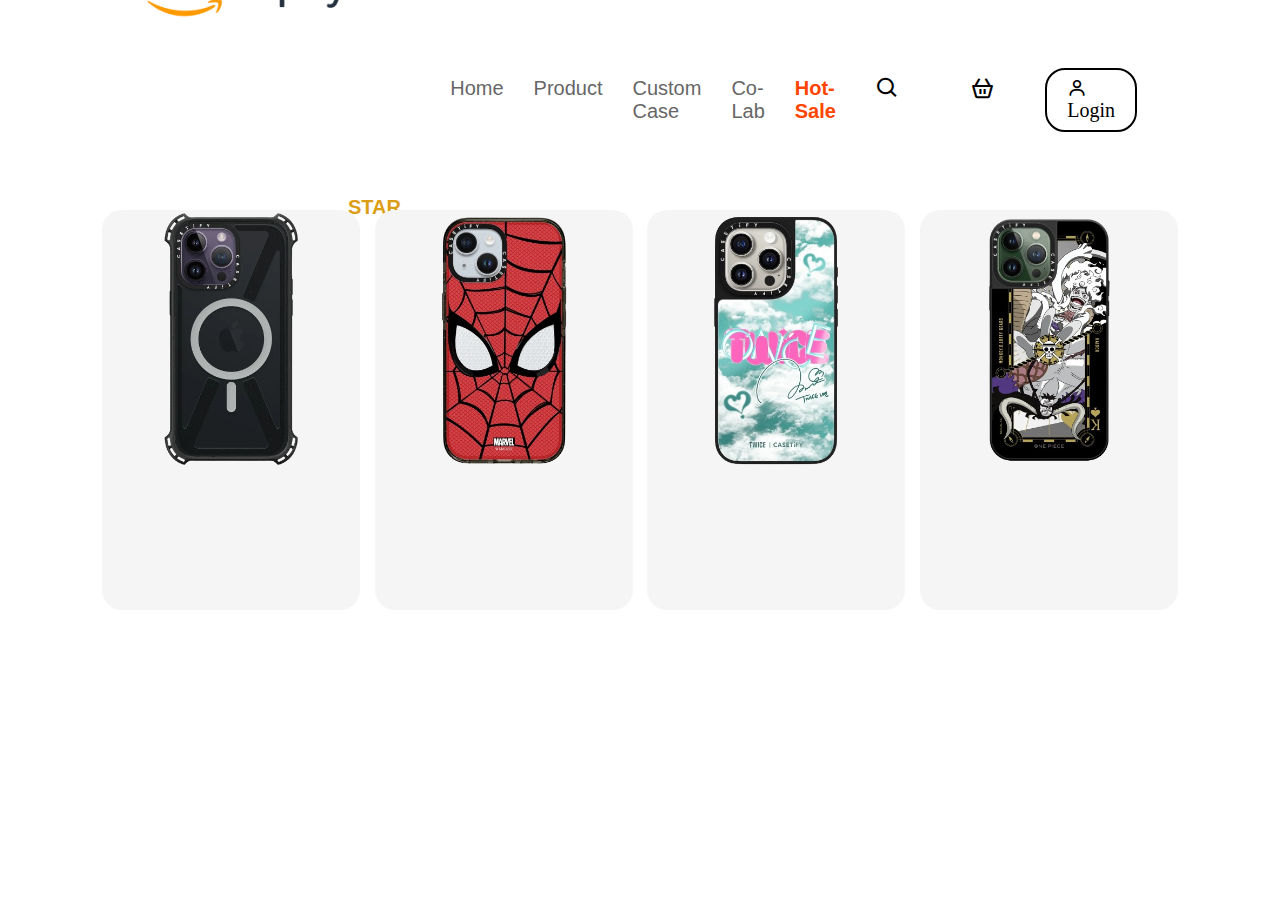
<file: project web508/index.html>
<!DOCTYPE html>
<html lang="en">
<head>
    <meta charset="UTF-8">
    <meta name="viewport" content="width=device-width, initial-scale=1.0">
    <title>KanStar 47</title> 
    <link rel="stylesheet" href="style.css">
    <link rel="icon" href="image/logomain2.png">
    <link rel="stylesheet" href="https://unpkg.com/boxicons@2.0.7/css/boxicons.min.css">
</head>
<body>
    <nav>
        <div class="logo">
            <img src="image/logo2.png" alt="">
            <span>By Kan Star</span> 
        </div>
        <ul class="nav-menu">
            <li><a href="#">Home</a></li>
            <li><a href="#">Product</a></li>
            <li><a href="#">Custom Case</a></li>
            <li><a href="#">Co-Lab</a></li>
            <li><a href="#">Hot-Sale</a></li>
        </ul>
        <ulul class="nav-right">
            <li><i class="bx bx-search"></i></li>
            <li class="cart"><i class="bx bx-basket"></i></li>
            <li><a href="#"><i class="bx bx-user"> Login</i></a></li>
        </ulul>
    </nav>
    <main>
        <div class="item">
            <img src="image/custom case.png" alt="">
            <div class="data">
                <p>
                    <strong>Custom Case</strong> 
                    <small class="price">2190.00 บาท</small><br>
                    <small>Casetify Custom Magsafe Bounce</small>
                    <small class="price-full">ราคาปกติ <s>2490.00</s> บาท</small>
                </p>
                <p>
                    <strong>Series</strong>
                    <p class="in-4">
                        <span class="active">Iphone14 Promax</span>
                        <span>Iphone14 Pro</span>
                        <span>Iphone14 Plus</span>
                        <span>Iphone14 Normal</span>
                    </p>
                </p>
                <p>
                    <strong>Coler</strong>
                    <p class="in">
                        <span class="active"></span>
                        <span></span>
                        <span></span>
                    </p>
                </p>
                <button class="add">Add-Cart</button>
                <button>Buy-New</button>
            </div>
        </div>
        <div class="item">
            <img src="image/spiderman case.png" alt="">
            <div class="data">
                <p>
                    <strong>Spiderman Case</strong> 
                    <small class="price">2,099.00 บาท</small><br>
                    <small>Spider-Man Mask Case Limited </small>
                    <small class="price-full">ราคาปกติ <s>4,690.00</s> บาท</small>
                </p>
                <p>
                    <strong>Series</strong>
                    <p class="in-4">
                        <span class="active">Iphone15 Plus</span>
                        <span>Iphone15 Normal</span>
                        <span>Iphone14 Plus</span>
                        <span>Iphone14 Normal</span>
                    </p>
                </p>
                <p>
                    <strong>Coler</strong>
                    <p class="in-4-4">
                        <span class="active"></span>
                        <span></span>
                        <span></span>
                    </p>
                </p>
                <button class="add">Add-Cart</button>
                <button>Buy-New</button>
            </div>
        </div>
        <div class="item">
            <img src="image/twice case.png" alt="">
            <div class="data">
                <p>
                    <strong>Twice Case</strong> 
                    <small class="price">2290.00 บาท</small><br>
                    <small>ONCE & TWICE Signature Case</small>
                    <small class="price-full">ราคาปกติ <s>2890.00</s> บาท</small>
                </p>
                <p>
                    <strong>Series</strong>
                    <p class="in-4">
                        <span class="active">Iphone15 Promax</span>
                        <span>Iphone15 Pro</span>
                        <span>Iphone15 Plus</span>
                        <span>Iphone15 Normal</span>
                    </p>
                </p>
                <p>
                    <strong>Coler</strong>
                    <p class="in">
                        <span class="active"></span>
                        <span></span>
                        <span></span>
                    </p>
                </p>
                <button class="add">Add-Cart</button>
                <button>Buy-New</button>
            </div>
        </div>
        <div class="item">
            <img src="image/Luffy case.png" alt="">
            <div class="data">
                <p>
                    <strong>Luffy Case</strong> <!-- สินค้าชิ้นที่ 4 -->
                    <small class="price">1999.00 บาท</small><br>
                    <small>Luffy & Kaidou Case</small>
                    <small class="price-full">ราคาปกติ <s>2290.00</s> บาท</small>
                </p>
                <p>
                    <strong>Capacity</strong>
                    <p class="in-4">
                        <span class="active">Iphone13 Promax</span>
                        <span>Iphone13 Pro</span>
                        <span>Iphone13 Normal</span>
                        <span>Iphone13 Mini</span>
                    </p>
                </p>
                <p>
                    <strong>Coler</strong>
                    <p class="in-4-4">
                        <span class="active"></span>
                        <span></span>
                        <span></span>
                    </p>
                </p>
                <button class="add">Add-Cart</button>
                <button>Buy-New</button>
            </div>
        </div>
        </div>

        <div class="cart-field">

        </div>

    </main>

    

    <script src="script.js"></script>
</body>
</html>
</file>
<file: project web508/style.css>
* {
    padding: 0;
    margin: 0;
    box-sizing: border-box;
    font-family: sans-serif;
}

nav {
    width: 80%;
    height: 40px;
    background: white;
    margin: 80px auto;
    display: flex;
    align-items: center;
    justify-content: space-between;
}

.logo {
    width: 30%;
}

.logo img {
    width: 220px;
    float: left;
}

.logo span {
    text-transform: uppercase;
    color: rgb(221, 158, 23);
    font-weight: bold;
    line-height: 215px;
    font-size: 20px;
    margin-left: 10px;
}

.nav-menu {
    width: 40%;
    display: flex;
    justify-content: space-between;
}

.nav-menu li {
    list-style: none;
    padding: 10px 15px ;
    font-size: 20px;
    color: #666;
}

a {
    text-decoration: none;
    color: inherit;
}

.nav-menu li:last-child {
    color: orangered;
    font-weight: 600;
}

a:hover {
    color: orange;
}

.nav-right {
    width: 30%;
    display: flex;
    justify-content: flex-end;
}

.nav-right li {
    list-style: none;
    margin: 0 15px;
    font-size: 25px;
    padding: 8px 20px;
}

.nav-right li:last-child {
    border: 2px solid;
    font-size: 20px;
    border-radius: 20px;
}

i:hover {
    color: orange;
    cursor: pointer;
}

.cart {
    position: relative;
}

.cart::before {
    position: absolute;
    content: attr(data-count);
    width: 25px;
    height: 25px;
    font-size: 12px;
    line-height: 25px;
    border-radius: 50%;
    top: -20px;
    left: 10px;
    text-align: center;
    background-color: red;
    color: white;
    cursor: pointer;
    opacity: 0;
}

.cart.on::before {
    opacity: 1;
}

main {
    width: 100%;
    height: 580px;
    padding: 10px 8%;
    display:  flex;
    justify-content: space-between;
}

.item {
    width: 24%;
    height: 400px;
    background: whitesmoke;
    padding: 5px;
    position: relative;
    transition: 0.5s;
    border-radius: 20px;
}

.item:hover {
    height: 560px;
}

.item:hover .data {
    padding: 10px;
    height: 250px;
}

.item:hover img {
    transform: scale(0.8);
}

.item img {
    width: 100%;
    margin: auto;
    transform: scale(1.09);
    transition: inherit;
}

.data {
    width: 100%;
    height: 0;
    background: rgb(255, 255, 255);
    padding: 0;
    position: absolute;
    bottom: 1px;
    left: 0;
    transition: inherit;
    border-radius: 0 0 20px 20px;
    overflow: hidden;
}

.data p {
    margin:  5px auto;
}

.data strong {
    display:  inline-block;
    width: 100%;
}

.data p:first-child strong {
    width: 65%;
}

.price {
    font-size: 18px;
    font-weight: bold;
    color: orangered;
}

.price-full {
    font-size: 15px;
    margin-left: 5px;
    color: rgb(92, 91, 91);
}

.in span {
    width: 25px;
    height: 25px;
    line-height: 25px;
    border-radius: 50%;
    background: white;
    display: inline-block;
    text-align: center;
    margin: 0 6px;
}

.in:nth-of-type(2n) span {
    background: rgb(85, 4, 117);
    border: 2px solid #ccc;
}

.in:nth-of-type(2n) span:first-child {
    background: #1cf1a0;
}

.in:nth-of-type(2n) span:last-child {
    background: #1f0008;
}

.in-4 span {
    width: 70px;
    height: 20px;
    line-height: 20px;
    border-radius: 8px;
    background-color: white;
    display: inline-block;
    text-align: center;
    margin: 0 6px;
}

.in-4-4 span {
    width: 25px;
    height: 25px;
    line-height: 25px;
    border-radius: 50px;
    background: white;
    display: inline-block;
    text-align: center;
    margin: 0 6px;
}

.in-4-4:nth-of-type(2n) span {
    background: rgb(179, 0, 0);
    border: 2px solid #ccc;
}

.in-4-4:nth-of-type(2n) span:first-child {
    background: rgb(255, 247, 249);
}

.in-4-4:nth-of-type(2n) span:last-child {
    background: rgb(48, 48, 48);
}

button {
    border: none;
    border-radius: 5px;
    outline: none;
    padding: 8px 20px;
    background: orangered;
    margin: 5px 30px 0 5px;
    color: wheat;
    cursor: pointer;
}

button.add {
    background: rgb(6, 168, 33);
}

button:hover {
    color: white;
    background-color: #1f0008;
}


/*CSS for JS*/
.image-animate {
    position: absolute;
    top: 0;
    left: 0;
    background: inherit;
    width: 100%;
    height: 300px;
    border-radius: inherit;
    display: none;
}

.image-animate.active {
    display: block;
    z-index: 5;
}

.item:nth-child(1) .image-animate.active {
    animation: first 0.5s ease-in;
}

.item:nth-child(2) .image-animate.active {
    animation: second 0.5s ease-in;
}

.item:nth-child(3) .image-animate.active {
    animation: third 0.5s ease-in;
}

.item:nth-child(4) .image-animate.active {
    animation: four 0.5s ease-in;
}

@keyframes first {
    to {
        transform: scale(0.08);
        top: -305px;
        left: 925px;
    }
}

@keyframes second {
    to {
        transform: scale(0.08);
        top: -305px;
        left: 605px;
    }
}

@keyframes third {
    to {
        transform: scale(0.08);
        top: -305px;
        left: 277px;
    }
}

@keyframes four {
    to {
        transform: scale(0.08);
        top: -305px;
        left: -45px;
    }
}

.cart-field {
    width: 90%;
    height: 700px;
    background: white;
    overflow-x: hidden;
    overflow-y: auto;
    padding: 20px;
    position: absolute;
    top: -700px;
    left: 5%;
    transition: 0.5s;
}

.cart-field.display {
    top: 200px;
}

.cart-field .item,
.cart-field .item:hover {
    width: 96%;
    height: 500px;
    display: flex;
    align-items: center;
    justify-content: space-around;
    margin: 30px auto;   
}

.cart-field .item img,
.cart-field .item:hover img {
    transform: scale(1);
    width: 30%;
}

.cart-field .item .data {
    width: 60%;
    position: relative;
    height: 100%;
    padding: 30px;
    left:  auto;
    background: inherit;
}

.cart-field .item .data strong,
.cart-field .item .data .price {
    font-size: 30px;
    margin: 20px 10px 0 0;
}

.cart-field .data p:first-child strong {
    width: 70%;
}

.cart-field .data p small {
    font-size: 20px;
}

.cart-field .in {
    display: inline;
    width: 50px;
    height: 50px;
    line-height: 50px;
    font-size: 25px;
}

.cart-field .image-animate.active {
    display: none;
}
</file>
